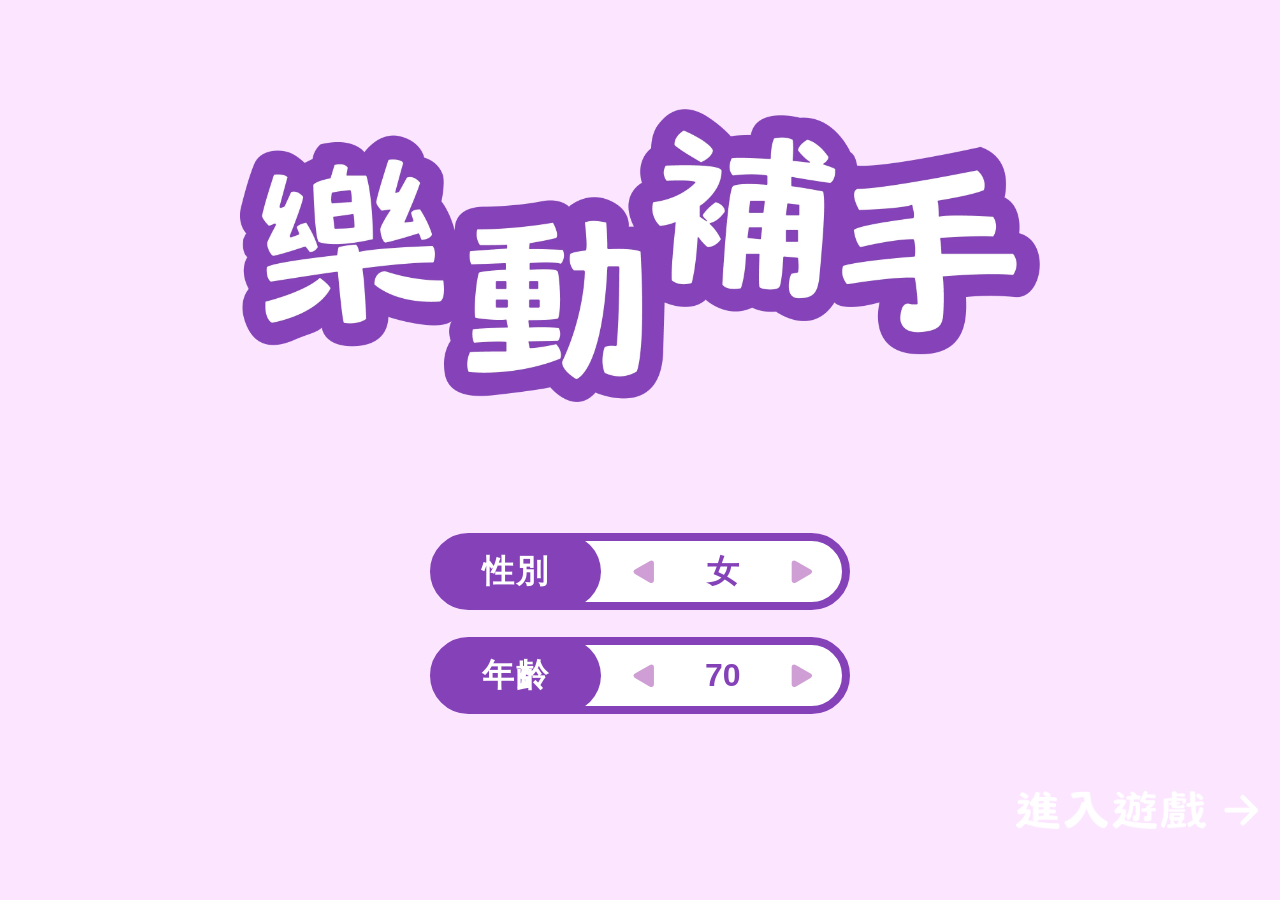
<file: index.html>
<!DOCTYPE html>
<html lang="zh-Hant">

<head>
  <meta charset="utf-8">
  <meta name="viewport" content="width=device-width, initial-scale=1, shrink-to-fit=no">
  <title>樂動捕手_首頁</title>
  <link href="css/styles.css" rel="stylesheet">
</head>

<body>
  <div class="screen">

    <!-- 上：Title 區塊 -->
    <section class="zone zone-title">
      <img class="title-image" src="assets/webp/title.webp" alt="樂動捕手" width="2510" height="920">
    </section>

    <!-- 中：性別/年齡選擇器 -->
    <section class="zone zone-selectors">
      <div class="selector-stack">

        <!-- 性別選擇器 -->
        <div class="selector-card" data-selector="gender">
          <div class="selector-label">性別</div>
          <div class="selector-control">
            <button type="button" class="tri-btn tri-btn--left" aria-label="上一個性別選項" data-action="prev">
              <svg class="tri-icon" viewBox="0 0 24 24" aria-hidden="true">
                <polygon points="19,4 5,12 19,20" fill="var(--btn-tri)" stroke="var(--btn-tri)" stroke-width="5"
                  stroke-linejoin="round" />
              </svg>
            </button>
            <span class="selector-value" data-value>女</span>
            <button type="button" class="tri-btn tri-btn--right" aria-label="下一個性別選項" data-action="next">
              <svg class="tri-icon" viewBox="0 0 24 24" aria-hidden="true">
                <polygon points="5,4 19,12 5,20" fill="var(--btn-tri)" stroke="var(--btn-tri)" stroke-width="5"
                  stroke-linejoin="round" />
              </svg>
            </button>
          </div>
        </div>

        <!-- 年齡選擇器 -->
        <div class="selector-card" data-selector="age" data-min="1" data-max="120" data-default="70">
          <div class="selector-label">年齡</div>
          <div class="selector-control">
            <button type="button" class="tri-btn tri-btn--left" aria-label="年齡減一" data-action="prev">
              <svg class="tri-icon" viewBox="0 0 24 24" aria-hidden="true">
                <polygon points="19,4 5,12 19,20" fill="var(--btn-tri)" stroke="var(--btn-tri)" stroke-width="5"
                  stroke-linejoin="round" />
              </svg>
            </button>
            <span class="selector-value" data-value>70</span>
            <button type="button" class="tri-btn tri-btn--right" aria-label="年齡加一" data-action="next">
              <svg class="tri-icon" viewBox="0 0 24 24" aria-hidden="true">
                <polygon points="5,4 19,12 5,20" fill="var(--btn-tri)" stroke="var(--btn-tri)" stroke-width="5"
                  stroke-linejoin="round" />
              </svg>
            </button>
          </div>
        </div>

      </div>
    </section>

    <!-- 下：進入遊戲按鈕 -->
    <section class="zone zone-cta">
      <button type="button" class="enter-btn" id="enterGameBtn">
        <img class="enter-btn__image" src="assets/webp/entergame_white.webp" alt="進入遊戲" width="1746" height="353">
        <svg class="enter-btn__arrow" viewBox="0 0 24 24" aria-hidden="true" focusable="false">
          <path d="M3 12h16M13 4l8 8-8 8" fill="none" stroke="currentColor" stroke-width="3" stroke-linecap="round"
            stroke-linejoin="round" />
        </svg>
      </button>
    </section>

  </div>

  <script src="js/scripts.js"></script>
</body>

</html>
</file>
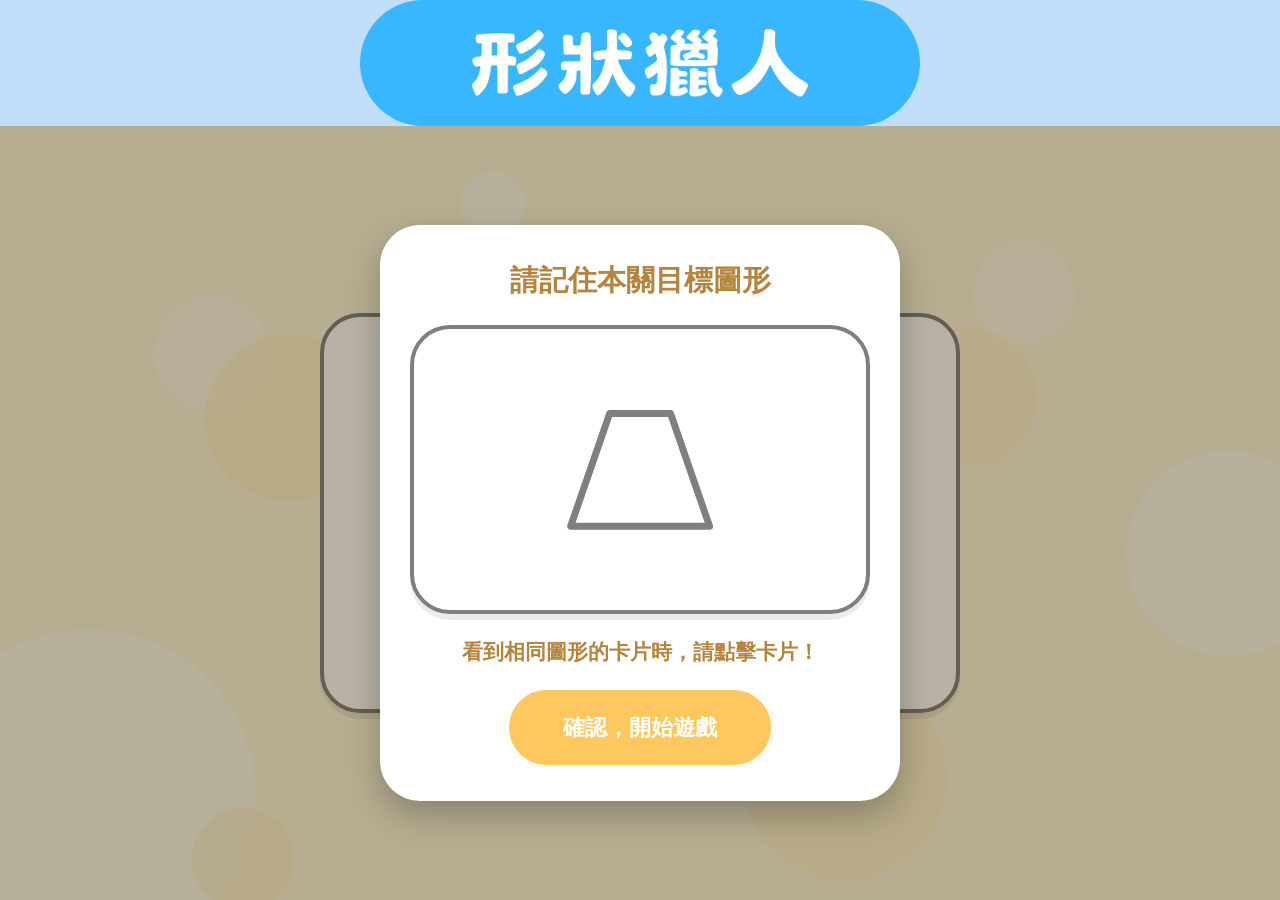
<file: level1_game.html>
<!DOCTYPE html>
<html lang="zh-Hant">

<head>
    <meta charset="utf-8">
    <meta name="viewport" content="width=device-width, initial-scale=1, shrink-to-fit=no">
    <title>形狀獵人</title>
    <link href="css/styles.css" rel="stylesheet">
    <link href="css/level1_game.css" rel="stylesheet">
</head>

<body>
    <div class="screen screen-game">

        <!-- 標題區 -->
        <div class="game-header game-header--level1">
            <div class="game-header__pill game-header__pill--level1">
                <img class="game-header__title-img" src="assets/webp/level1_title_white.webp" alt="形狀獵人">
            </div>
        </div>

        <!-- 遊戲主體區 -->
        <div class="game-body game-body--level1">
            <div class="game-body__bubbles" aria-hidden="true">
                <span class="bubble bubble--1"></span>
                <span class="bubble bubble--2"></span>
                <span class="bubble bubble--3"></span>
                <span class="bubble bubble--4"></span>
                <span class="bubble bubble--5"></span>
                <span class="bubble bubble--6"></span>
                <span class="bubble bubble--7"></span>
                <span class="bubble bubble--8"></span>
                <span class="bubble bubble--9"></span>
                <span class="bubble bubble--10"></span>
            </div>

            <div class="game-body__content">

                <!-- 遊戲卡片畫面（倒數結束後才會顯示卡片內容並開始計時），放大並置中 -->
                <section id="game-screen" class="game-screen" hidden>
                    <div class="shape-card shape-card--large shape-card--clickable" id="trial-card">
                        <div class="shape-card__inner" id="trial-card-content"></div>
                    </div>
                </section>

            </div>

            <!-- 彈跳視窗：目標圖形（顯示於遊戲主體區正中央） -->
            <div class="modal-overlay" id="target-modal">
                <div class="modal-card">
                    <p class="target-screen__label">請記住本關目標圖形</p>
                    <div class="shape-card" id="target-card">
                        <div class="shape-card__inner" id="target-card-content"></div>
                    </div>
                    <p class="target-screen__hint">看到相同圖形的卡片時，請點擊卡片！</p>
                    <button id="confirm-btn" class="shape-confirm-btn" type="button">確認，開始遊戲</button>
                </div>
            </div>

            <!-- 彈跳視窗：倒數（顯示於遊戲主體區正中央） -->
            <div class="modal-overlay modal-overlay--plain" id="countdown-modal" hidden>
                <div class="countdown-number" id="countdown-number">3</div>
            </div>

            <!-- 彈跳視窗：結束畫面（30 張卡片跑完後才顯示於遊戲主體區正中央） -->
            <div class="modal-overlay" id="end-modal" hidden>
                <div class="modal-card">
                    <p class="end-screen__title">本關結束！</p>
                    <p class="end-screen__summary" id="end-summary"></p>
                    <button id="back-btn" class="shape-confirm-btn" type="button">返回關卡選擇</button>
                </div>
            </div>

        </div>
    </div>

    <script src="js/scripts.js"></script>
    <script src="js/level1_game.js"></script>
</body>

</html>
</file>
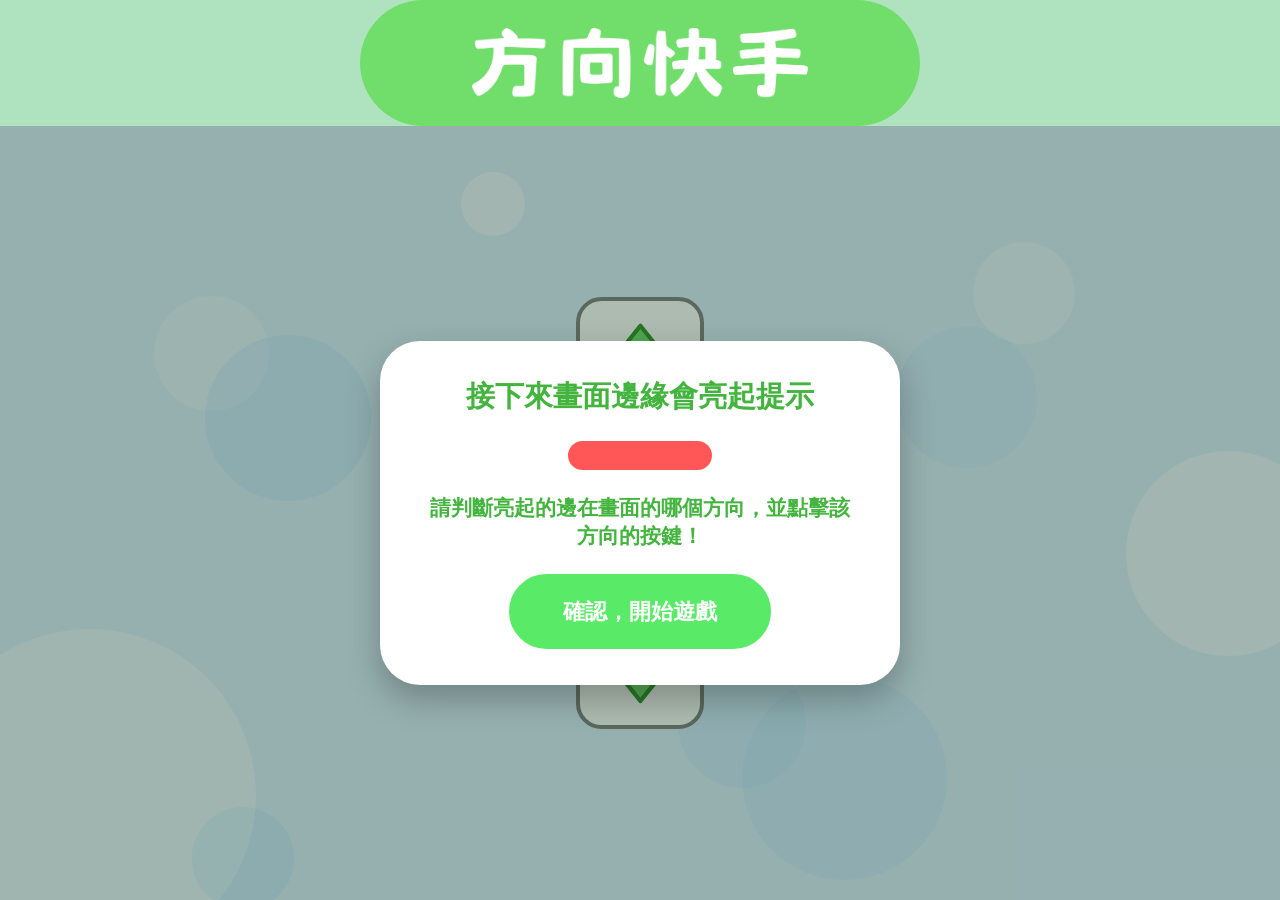
<file: level2_game.html>
<!DOCTYPE html>
<html lang="zh-Hant">

<head>
    <meta charset="utf-8">
    <meta name="viewport" content="width=device-width, initial-scale=1, shrink-to-fit=no">
    <title>方向快手</title>
    <link href="css/styles.css" rel="stylesheet">
    <link href="css/level2_game.css" rel="stylesheet">
</head>

<body>
    <div class="screen screen-game">

        <!-- 標題區 -->
        <div class="game-header game-header--level2">
            <div class="game-header__pill game-header__pill--level2">
                <img class="game-header__title-img" src="assets/webp/level2_title_white.webp" alt="方向快手">
            </div>
        </div>

        <!-- 遊戲主體區 -->
        <div class="game-body game-body--level2">
            <div class="game-body__bubbles" aria-hidden="true">
                <span class="bubble bubble--1"></span>
                <span class="bubble bubble--2"></span>
                <span class="bubble bubble--3"></span>
                <span class="bubble bubble--4"></span>
                <span class="bubble bubble--5"></span>
                <span class="bubble bubble--6"></span>
                <span class="bubble bubble--7"></span>
                <span class="bubble bubble--8"></span>
                <span class="bubble bubble--9"></span>
                <span class="bubble bubble--10"></span>
            </div>

            <div class="game-body__content">

                <!-- 遊戲進行畫面：提示以主體上下左右「邊線亮條」顯示，方向按鍵則以十字型排列置於主體正中央 -->
                <section id="game-screen" class="game-screen" hidden>
                    <div class="direction-stage">

                        <!-- 提示亮條：依提示方向亮起對應的邊 -->
                        <div class="edge-cue edge-cue--up" id="edge-cue-up" aria-hidden="true"></div>
                        <div class="edge-cue edge-cue--down" id="edge-cue-down" aria-hidden="true"></div>
                        <div class="edge-cue edge-cue--left" id="edge-cue-left" aria-hidden="true"></div>
                        <div class="edge-cue edge-cue--right" id="edge-cue-right" aria-hidden="true"></div>

                        <!-- 方向按鍵：以十字型排列，置於遊戲主體正中央 -->
                        <div class="direction-pad">
                            <button class="direction-btn direction-btn--up" type="button" data-direction="up"
                                aria-label="上">
                                <svg class="direction-btn__arrow direction-btn__arrow--up" viewBox="0 0 100 100"
                                    xmlns="http://www.w3.org/2000/svg">
                                    <polygon points="50,8 18,48 38,48 38,90 62,90 62,48 82,48" />
                                </svg>
                            </button>
                            <button class="direction-btn direction-btn--down" type="button" data-direction="down"
                                aria-label="下">
                                <svg class="direction-btn__arrow direction-btn__arrow--down" viewBox="0 0 100 100"
                                    xmlns="http://www.w3.org/2000/svg">
                                    <polygon points="50,8 18,48 38,48 38,90 62,90 62,48 82,48" />
                                </svg>
                            </button>
                            <button class="direction-btn direction-btn--left" type="button" data-direction="left"
                                aria-label="左">
                                <svg class="direction-btn__arrow direction-btn__arrow--left" viewBox="0 0 100 100"
                                    xmlns="http://www.w3.org/2000/svg">
                                    <polygon points="50,8 18,48 38,48 38,90 62,90 62,48 82,48" />
                                </svg>
                            </button>
                            <button class="direction-btn direction-btn--right" type="button" data-direction="right"
                                aria-label="右">
                                <svg class="direction-btn__arrow direction-btn__arrow--right" viewBox="0 0 100 100"
                                    xmlns="http://www.w3.org/2000/svg">
                                    <polygon points="50,8 18,48 38,48 38,90 62,90 62,48 82,48" />
                                </svg>
                            </button>
                        </div>

                    </div>
                </section>

            </div>

            <!-- 彈跳視窗：遊戲說明（顯示於遊戲主體區正中央） -->
            <div class="modal-overlay" id="intro-modal">
                <div class="modal-card">
                    <p class="l2-modal__label">接下來畫面邊緣會亮起提示</p>
                    <div class="l2-sample-cue" aria-hidden="true">
                        <div class="l2-sample-cue__bar"></div>
                    </div>
                    <p class="l2-modal__hint">請判斷亮起的邊在畫面的哪個方向，並點擊該方向的按鍵！</p>
                    <button id="confirm-btn" class="l2-confirm-btn" type="button">確認，開始遊戲</button>
                </div>
            </div>

            <!-- 彈跳視窗：倒數（顯示於遊戲主體區正中央） -->
            <div class="modal-overlay modal-overlay--plain" id="countdown-modal" hidden>
                <div class="countdown-number" id="countdown-number">3</div>
            </div>

            <!-- 彈跳視窗：結束畫面（30 次跑完後才顯示於遊戲主體區正中央） -->
            <div class="modal-overlay" id="end-modal" hidden>
                <div class="modal-card">
                    <p class="l2-modal__title">本關結束！</p>
                    <p class="l2-modal__summary" id="end-summary"></p>
                    <button id="back-btn" class="l2-confirm-btn" type="button">返回關卡選擇</button>
                </div>
            </div>

        </div>
    </div>

    <script src="js/scripts.js"></script>
    <script src="js/level2_game.js"></script>
</body>

</html>
</file>
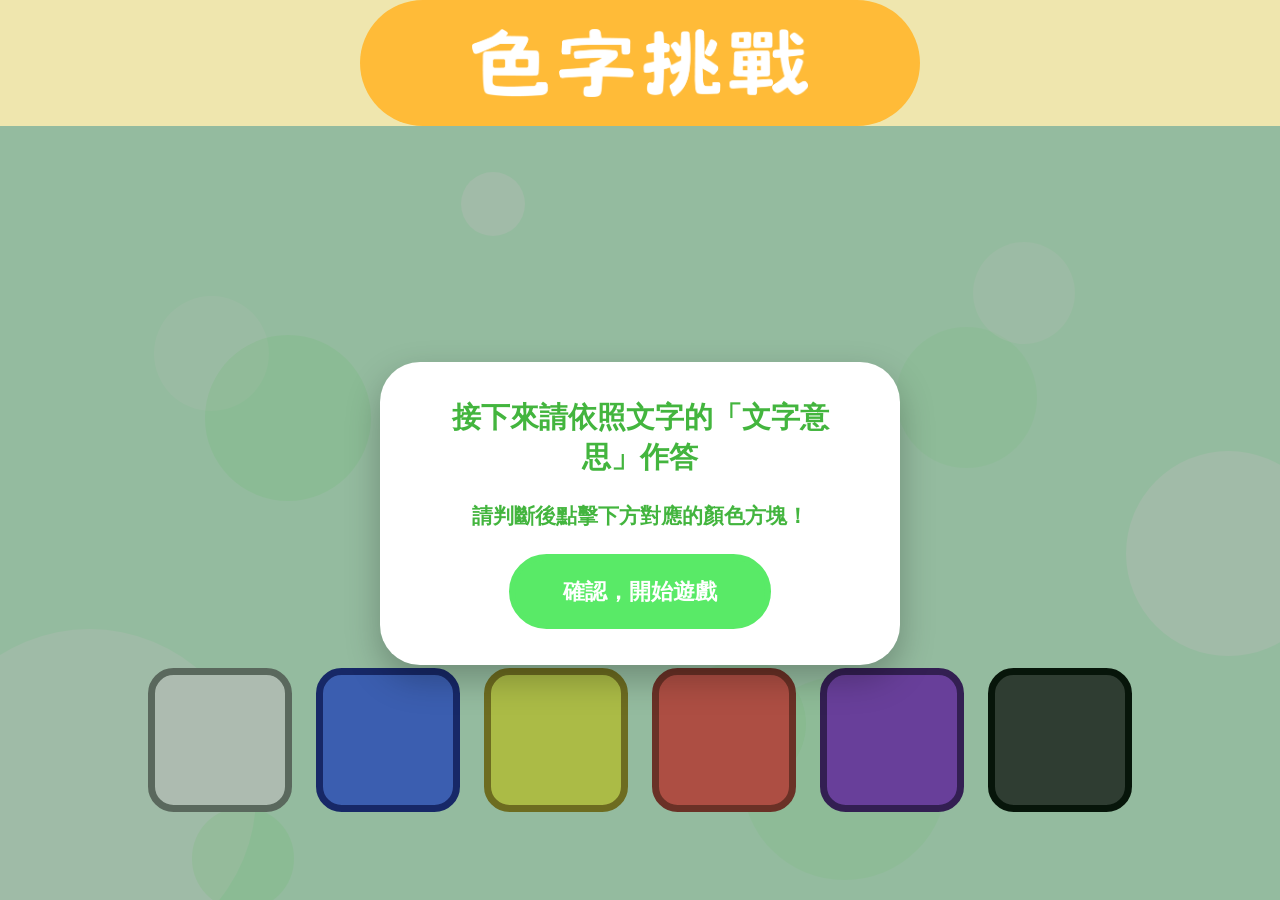
<file: level3_game.html>
<!DOCTYPE html>
<html lang="zh-Hant">

<head>
    <meta charset="utf-8">
    <meta name="viewport" content="width=device-width, initial-scale=1, shrink-to-fit=no">
    <title>色字挑戰</title>
    <link href="css/styles.css" rel="stylesheet">
    <link href="css/level3_game.css" rel="stylesheet">
</head>

<body>
    <div class="screen screen-game">

        <!-- 標題區 -->
        <div class="game-header game-header--level3">
            <div class="game-header__pill game-header__pill--level3">
                <img class="game-header__title-img" src="assets/webp/level3_title_white.webp" alt="色字挑戰">
            </div>
        </div>

        <!-- 遊戲主體區 -->
        <div class="game-body game-body--level3">
            <div class="game-body__bubbles" aria-hidden="true">
                <span class="bubble bubble--1"></span>
                <span class="bubble bubble--2"></span>
                <span class="bubble bubble--3"></span>
                <span class="bubble bubble--4"></span>
                <span class="bubble bubble--5"></span>
                <span class="bubble bubble--6"></span>
                <span class="bubble bubble--7"></span>
                <span class="bubble bubble--8"></span>
                <span class="bubble bubble--9"></span>
                <span class="bubble bubble--10"></span>
            </div>

            <div class="game-body__content">

                <!-- 遊戲進行畫面：上半部顯示題目文字，下半部為 6 個顏色方塊選項 -->
                <section id="game-screen" class="game-screen" hidden>
                    <div class="stroop-stage">

                        <div class="stroop-question-area">
                            <div class="stroop-question" id="stroop-question" aria-live="polite"></div>
                        </div>

                        <div class="stroop-options-area">
                            <button class="color-btn color-btn--white" type="button" data-color="white"
                                aria-label="白"></button>
                            <button class="color-btn color-btn--blue" type="button" data-color="blue"
                                aria-label="藍"></button>
                            <button class="color-btn color-btn--yellow" type="button" data-color="yellow"
                                aria-label="黃"></button>
                            <button class="color-btn color-btn--red" type="button" data-color="red"
                                aria-label="紅"></button>
                            <button class="color-btn color-btn--purple" type="button" data-color="purple"
                                aria-label="紫"></button>
                            <button class="color-btn color-btn--black" type="button" data-color="black"
                                aria-label="黑"></button>
                        </div>

                    </div>
                </section>

            </div>

            <!-- 彈跳視窗：遊戲說明（依這次隨機決定的作答依據顯示對應文字） -->
            <div class="modal-overlay" id="intro-modal">
                <div class="modal-card">
                    <p class="l3-modal__label" id="intro-instruction">接下來請依照文字的顏色作答</p>
                    <p class="l3-modal__hint">請判斷後點擊下方對應的顏色方塊！</p>
                    <button id="confirm-btn" class="l3-confirm-btn" type="button">確認，開始遊戲</button>
                </div>
            </div>

            <!-- 彈跳視窗：倒數（顯示於遊戲主體區正中央） -->
            <div class="modal-overlay modal-overlay--plain" id="countdown-modal" hidden>
                <div class="countdown-number" id="countdown-number">3</div>
            </div>

            <!-- 彈跳視窗：結束畫面（30 題跑完後才顯示於遊戲主體區正中央） -->
            <div class="modal-overlay" id="end-modal" hidden>
                <div class="modal-card">
                    <p class="l3-modal__title">本關結束！</p>
                    <p class="l3-modal__summary" id="end-summary"></p>
                    <button id="back-btn" class="l3-confirm-btn" type="button">返回關卡選擇</button>
                </div>
            </div>

        </div>
    </div>

    <script src="js/scripts.js"></script>
    <script src="js/level3_game.js"></script>
</body>

</html>
</file>
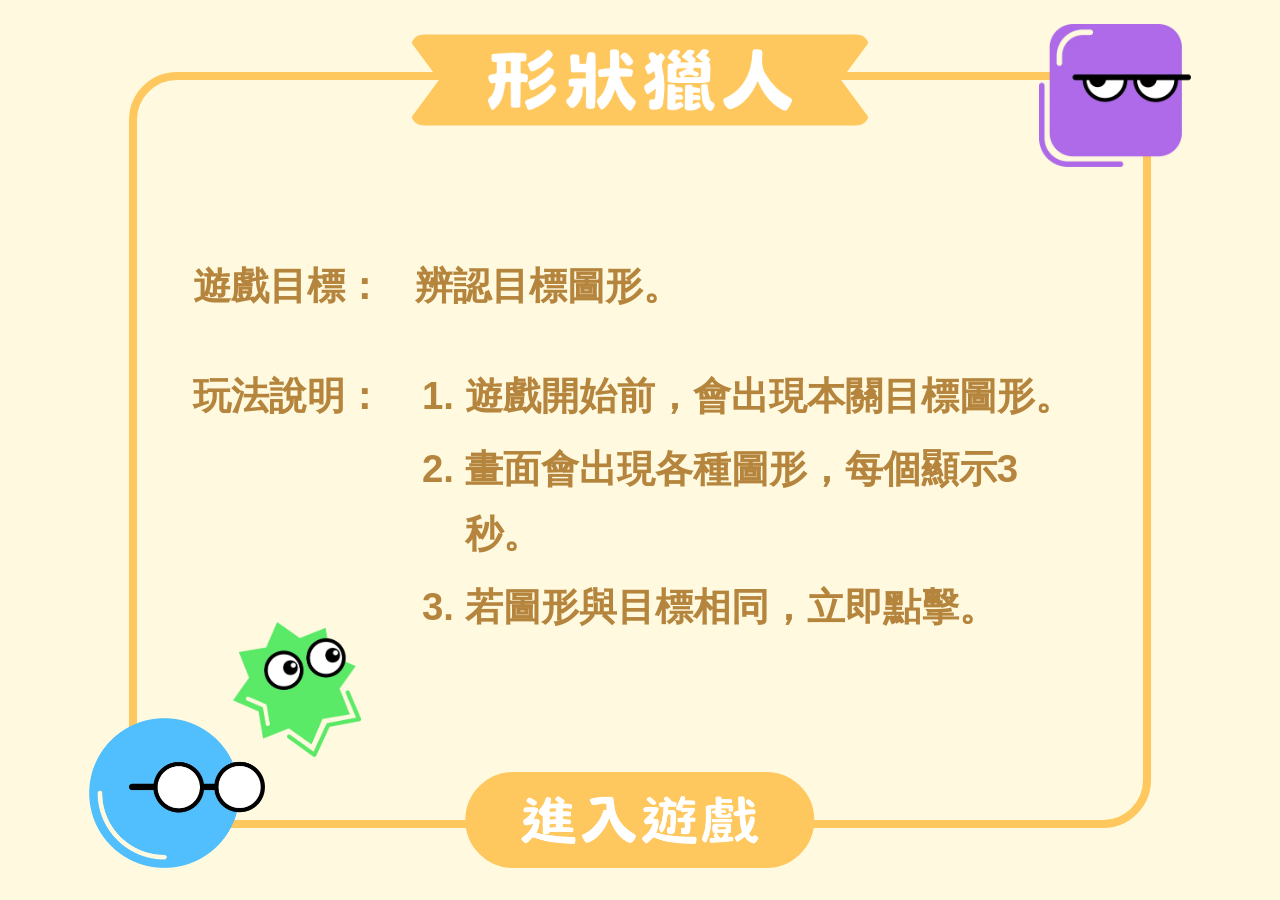
<file: level_intro.html>
<!DOCTYPE html>
<html lang="zh-Hant">

<head>
    <meta charset="utf-8">
    <meta name="viewport" content="width=device-width, initial-scale=1, shrink-to-fit=no">
    <title>關卡說明</title>
    <link href="css/styles.css" rel="stylesheet">
</head>

<body>
    <!-- 預設結構，顏色與背景會由 JS 動態切換 -->
    <div id="intro-screen" class="screen screen-level-intro">
        <div id="intro-card" class="intro-card">

            <!-- 標題底框 -->
            <div class="intro-card__title-banner">
                <svg class="ribbon-btn__shape" viewBox="0 0 500 100" preserveAspectRatio="none" aria-hidden="true">
                    <path class="ribbon-path-bg ribbon-path-stroke"
                        d="M 25 6 L 475 6 A 10 10 0 0 1 484 11 L 455 50 L 484 89 A 10 10 0 0 1 475 94 L 25 94 A 10 10 0 0 1 16 89 L 45 50 L 16 11 A 10 10 0 0 1 25 6 Z"
                        stroke-width="7" stroke-linejoin="round" stroke-linecap="round" />
                </svg>
                <img id="intro-title-img" class="intro-card__title-img"
                    src="[data-uri]" alt="關卡標題">
            </div>

            <!-- 說明內容 -->
            <div class="intro-card__content">
                <div class="intro-card__rows">
                    <span class="intro-card__label">遊戲目標：</span>
                    <p id="intro-target" class="intro-card__text"></p>

                    <span class="intro-card__label">玩法說明：</span>
                    <div class="intro-card__text">
                        <ol id="intro-rules">
                            <!-- 規則由 JS 動態生成 -->
                        </ol>
                    </div>
                </div>
            </div>

            <!-- 進入關卡按鈕 -->
            <button id="intro-enter-btn" type="button" class="intro-card__enter-btn" data-href="">
                <img src="assets/webp/entergame_white.webp" alt="進入遊戲">
            </button>

            <!-- 動態裝飾圖容器 -->
            <div id="intro-dec-container"></div>
        </div>
    </div>

    <script src="js/scripts.js"></script>
    <script>
        // 1. 各關卡的設定資料
        const levelData = {
            1: {
                title: '形狀獵人_關卡說明',
                screenClass: '', // 第一關預設黃色，不需額外 class
                cardClass: '',
                titleImg: 'assets/webp/level1_title_white.webp',
                titleAlt: '第一關 形狀獵人',
                target: '辨認目標圖形。',
                rules: [
                    '遊戲開始前，會出現本關目標圖形。',
                    '畫面會出現各種圖形，每個顯示3秒。',
                    '若圖形與目標相同，立即點擊。'
                ],
                gameHref: 'level1_game.html',
                decorations: [
                    { class: 'intro-dec intro-dec--blue', src: 'assets/webp/level1_dec_blue.webp' },
                    { class: 'intro-dec intro-dec--green', src: 'assets/webp/level1_dec_green.webp' },
                    { class: 'intro-dec intro-dec--purple', src: 'assets/webp/level1_dec_purple.webp' }
                ]
            },
            2: {
                title: '方向快手_關卡說明',
                screenClass: 'screen-level-intro--blue',
                cardClass: 'intro-card--blue',
                titleImg: 'assets/webp/level2_title_white.webp',
                titleAlt: '第二關 方向快手',
                target: '依提示選擇正確方向。',
                rules: [
                    '畫面上有四個方向的按鈕。',
                    '畫面四個區塊會隨機閃爍提示位置。',
                    '根據閃爍位置，點選對應方向按鈕。'
                ],
                gameHref: 'level2_game.html',
                decorations: [
                    { class: 'intro-dec intro-dec--l2-red', src: 'assets/webp/level2_dec_red.webp' },
                    { class: 'intro-dec intro-dec--l2-yellow', src: 'assets/webp/level2_dec_yellow.webp' }
                ]
            },
            3: {
                title: '色字挑戰_關卡說明',
                screenClass: 'screen-level-intro--green',
                cardClass: 'intro-card--green',
                titleImg: 'assets/webp/level3_title_white.webp',
                titleAlt: '第三關 色字挑戰',
                target: '依規則判斷文字內容或顏色。',
                rules: [
                    '遊戲開始前，會顯示本關作答規則。',
                    '畫面會出現彩色文字，每個顯示3秒。',
                    '請依規則點擊正確選項。'
                ],
                gameHref: 'level3_game.html',
                decorations: [
                    { class: 'intro-dec intro-dec--l3-purple', src: 'assets/webp/level3_dec_purple.webp' },
                    { class: 'intro-dec intro-dec--l3-red', src: 'assets/webp/level3_dec_red.webp' },
                    { class: 'intro-dec intro-dec--l3-white', src: 'assets/webp/level3_dec_white.webp' }
                ]
            }
        };

        // 2. 取得網址列中的 level 參數 (例如 level_intro.html?level=2)
        const urlParams = new URLSearchParams(window.location.search);
        const currentLevel = urlParams.get('level') || '1'; // 若未帶參數預設為第 1 關
        const data = levelData[currentLevel] || levelData[1];

        // 3. 渲染頁面內容
        document.title = data.title;

        // 設定 Screen 與 Card 的顏色主題 Class
        const screenEl = document.getElementById('intro-screen');
        const cardEl = document.getElementById('intro-card');
        if (data.screenClass) screenEl.classList.add(data.screenClass);
        if (data.cardClass) cardEl.classList.add(data.cardClass);

        // 設定標題圖片與目標
        const titleImgEl = document.getElementById('intro-title-img');
        titleImgEl.src = data.titleImg;
        titleImgEl.alt = data.titleAlt;
        document.getElementById('intro-target').textContent = data.target;

        // 動態生成玩法說明步驟
        const rulesOl = document.getElementById('intro-rules');
        rulesOl.innerHTML = data.rules.map(rule => `<li>${rule}</li>`).join('');

        // 設定進入遊戲按鈕連結
        const enterBtn = document.getElementById('intro-enter-btn');
        enterBtn.setAttribute('data-href', data.gameHref);

        // 動態注入裝飾圖案
        const decContainer = document.getElementById('intro-dec-container');
        data.decorations.forEach(dec => {
            const img = document.createElement('img');
            img.className = dec.class;
            img.src = dec.src;
            img.alt = '';
            img.setAttribute('aria-hidden', 'true');
            decContainer.appendChild(img);
        });
    </script>
</body>

</html>
</file>
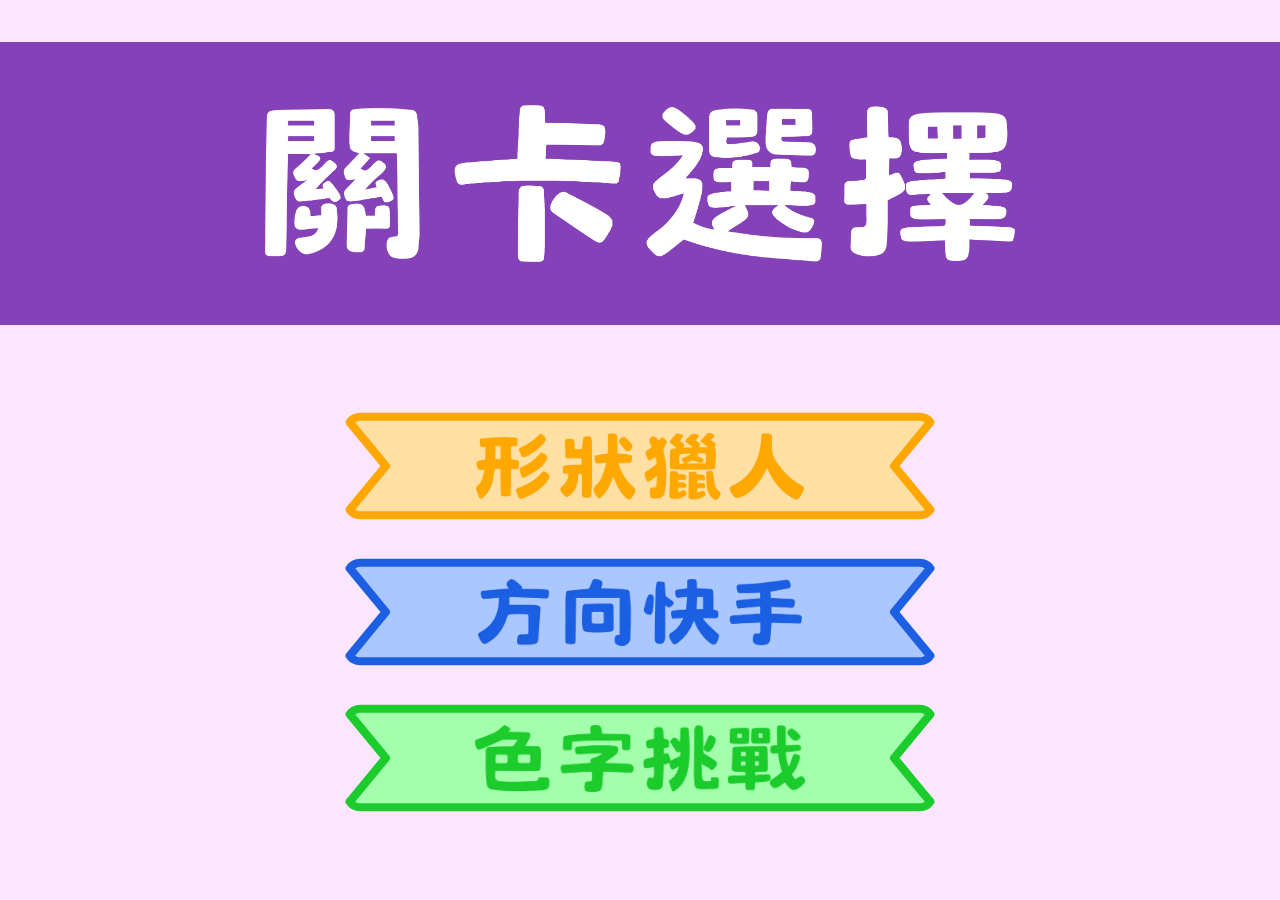
<file: level_select.html>
<!DOCTYPE html>
<html lang="zh-Hant">

<head>
    <meta charset="utf-8">
    <meta name="viewport" content="width=device-width, initial-scale=1, shrink-to-fit=no">
    <title>樂動捕手_關卡選擇</title>
    <link href="css/styles.css" rel="stylesheet">
</head>

<body>
    <div class="screen screen-level-select">

        <!-- 上：比例 0.5 -->
        <section class="level-zone zone-top"></section>

        <!-- 中：比例 3 -->
        <section class="level-zone zone-header">
            <img class="header-image" src="assets/webp/levelselection.webp" alt="關卡選擇" width="2637" height="551">
        </section>

        <!-- 下：比例 6.5 -->
        <section class="level-zone zone-levels">
            <div class="level-btn-group">

                <!-- 關卡 1：形狀獵人 -->
                <button type="button" class="ribbon-btn ribbon-btn--yellow" data-href="level_intro.html?level=1">
                    <svg class="ribbon-btn__shape" viewBox="0 0 500 100" preserveAspectRatio="none" aria-hidden="true">
                        <path class="ribbon-path-bg ribbon-path-stroke"
                            d="M 25 6 L 475 6 A 10 10 0 0 1 484 11 L 455 50 L 484 89 A 10 10 0 0 1 475 94 L 25 94 A 10 10 0 0 1 16 89 L 45 50 L 16 11 A 10 10 0 0 1 25 6 Z"
                            stroke-width="7" stroke-linejoin="round" stroke-linecap="round" />
                    </svg>
                    <img class="ribbon-btn__img" src="assets/webp/level1_title_orange.webp" alt="第一關 形狀獵人" width="1671"
                        height="343">
                </button>

                <!-- 關卡 2：方向快手 -->
                <button type="button" class="ribbon-btn ribbon-btn--blue" data-href="level_intro.html?level=2">
                    <svg class="ribbon-btn__shape" viewBox="0 0 500 100" preserveAspectRatio="none" aria-hidden="true">
                        <path class="ribbon-path-bg ribbon-path-stroke"
                            d="M 25 6 L 475 6 A 10 10 0 0 1 484 11 L 455 50 L 484 89 A 10 10 0 0 1 475 94 L 25 94 A 10 10 0 0 1 16 89 L 45 50 L 16 11 A 10 10 0 0 1 25 6 Z"
                            stroke-width="7" stroke-linejoin="round" stroke-linecap="round" />
                    </svg>
                    <img class="ribbon-btn__img" src="assets/webp/level2_title_blue.webp" alt="第二關 方向快手" width="1632"
                        height="339">
                </button>

                <!-- 關卡 3：色字挑戰 -->
                <button type="button" class="ribbon-btn ribbon-btn--green" data-href="level_intro.html?level=3">
                    <svg class="ribbon-btn__shape" viewBox="0 0 500 100" preserveAspectRatio="none" aria-hidden="true">
                        <path class="ribbon-path-bg ribbon-path-stroke"
                            d="M 25 6 L 475 6 A 10 10 0 0 1 484 11 L 455 50 L 484 89 A 10 10 0 0 1 475 94 L 25 94 A 10 10 0 0 1 16 89 L 45 50 L 16 11 A 10 10 0 0 1 25 6 Z"
                            stroke-width="7" stroke-linejoin="round" stroke-linecap="round" />
                    </svg>
                    <img class="ribbon-btn__img" src="assets/webp/level3_title_green.webp" alt="第三關 色字挑戰" width="1417"
                        height="289">
                </button>

            </div>
        </section>

    </div>
    <script src="js/scripts.js"></script>
</body>

</html>
</file>
<file: css/styles.css>
@charset "UTF-8";

/* ==========================================
   全域變數與重置 (Variables & Reset)
   ========================================== */
:root {
  /* background */
  --bg-white: #ffffff;
  --bg-lightpurple: #fce6ff;
  --bg-darkpurple: #8542b8;
  --bg-yellow: #fffadf;
  --bg-blue: #dbedff;
  --bg-green: #d8ffe4;

  /* word */
  --word-default: #333333;
  --word-white: #ffffff;
  --word-purple: #8542b8;
  --word-yellow: #b5853e;
  --word-blue: #4f3eb5;
  --word-green: #43b53e;

  /* button */
  --btn-tri: #ce9ed5;
  --btn-tri-shadow: #efe0f0;
  --btn-purple: #8542b8;

  --btn-level-yellow: #ffe0a4;
  --btn-level-blue: #aac7ff;
  --btn-level-green: #a4ffac;

  --btn-yellow: #ffc85e;
  --btn-blue: #6d9eff;
  --btn-green: #59ea67;

  /* border */
  --border-purple: #8542b8;

  --border-level-yellow: #fea700;
  --border-level-blue: #1c5fe2;
  --border-level-green: #1bcc2c;

  --border-yellow: #ffc85e;
  --border-blue: #6d9eff;
  --border-green: #59ea67;

  /* game title */
  --gametitle-bg-yellow: #efe6ae;
  --gametitle-bg-blue: #c0defa;
  --gametitle-bg-green: #afe3bf;
  --gametitle-yellow: #ffbb38;
  --gametitle-blue: #38b6ff;
  --gametitle-green: #71dd6b;
}

*,
*::before,
*::after {
  box-sizing: border-box;
}

html,
body {
  height: 100%;
}

body {
  margin: 0;
  min-height: 100dvh;
  background-color: var(--bg-lightpurple);
  color: var(--word-default);
  font-family:
    "Noto Sans TC",
    "PingFang TC",
    "Microsoft JhengHei",
    -apple-system,
    BlinkMacSystemFont,
    "Segoe UI",
    Roboto,
    sans-serif;
  overflow: hidden;
}

/* ==========================================
   版面區塊結構 (Layout & Zones)
   ========================================== */
.screen {
  display: flex;
  flex-direction: column;
  height: 100dvh;
  width: 100%;
}

.zone {
  display: flex;
  align-items: center;
  justify-content: center;
  width: 100%;
  min-height: 0;
}

.zone-title {
  flex: 6 1 0;
  padding: 1.5rem clamp(1rem, 6vw, 3rem);
}

.zone-selectors {
  flex: 2.5 1 0;
  padding: 1rem clamp(1rem, 6vw, 3rem);
}

.zone-cta {
  flex: 1.5 1 0;
  padding: 1rem 0rem clamp(1rem, 4vh, 2rem);
  justify-content: flex-end;
}

/* ==========================================
   首頁元件 (Index Components)
   ========================================== */
.title-image {
  max-width: min(90%, 800px);
  max-height: 100%;
  width: auto;
  height: auto;
  object-fit: contain;
}

.selector-stack {
  display: flex;
  flex-direction: column;
  align-items: center;
  justify-content: center;
  gap: clamp(1rem, 3vh, 1.75rem);
  width: 100%;
}

.selector-card {
  position: relative;
  display: flex;
  align-items: stretch;
  width: min(90%, 420px);
  background: var(--bg-white);
  border: 8px solid var(--border-purple);
  border-radius: 999px;
  overflow: visible;
}

.selector-label {
  position: absolute;
  left: -7px;
  top: -7px;
  bottom: -7px;
  width: 42%;
  display: flex;
  align-items: center;
  justify-content: center;
  background: var(--bg-darkpurple);
  color: var(--word-white);
  font-weight: 700;
  font-size: clamp(1.5rem, 4vw, 2rem);
  letter-spacing: 0.05em;
  padding: 0.8rem 0.5rem;
  border-radius: 999px;
  z-index: 2;
}

.selector-control {
  flex: 1 1 auto;
  width: 100%;
  display: flex;
  align-items: center;
  justify-content: space-between;
  padding: 0.4rem clamp(0.5rem, 3vw, 1rem);
  padding-left: calc(42% + 0.75rem);
  gap: 0.5rem;
}

.selector-value {
  flex: 1 1 auto;
  text-align: center;
  font-size: clamp(1.5rem, 5vw, 2rem);
  font-weight: 700;
  color: var(--word-purple);
  min-width: 2ch;
  padding: 0 0.4rem;
  user-select: none;
}

.tri-btn {
  appearance: none;
  border: none;
  background: transparent;
  width: 3rem;
  height: 3rem;
  flex: 0 0 auto;
  display: flex;
  align-items: center;
  justify-content: center;
  cursor: pointer;
  border-radius: 50%;
  transition:
    background-color 0.15s ease,
    transform 0.1s ease;
}

.tri-btn:hover {
  background-color: var(--btn-tri-shadow);
}

.tri-btn:active {
  transform: scale(0.9);
}

.tri-btn:focus-visible {
  outline: 2px solid var(--btn-tri);
  outline-offset: 2px;
}

.tri-icon {
  width: 1.6rem;
  height: 1.6rem;
  display: block;
}

.enter-btn {
  appearance: none;
  border: none;
  cursor: pointer;
  position: relative;
  display: inline-flex;
  align-items: center;
  justify-content: center;
  gap: clamp(0.5rem, 2vw, 1rem);
  padding: clamp(0.9rem, 3vh, 1.3rem) clamp(1rem, 4vw, 1.75rem)
    clamp(0.9rem, 3vh, 1.3rem) clamp(1.75rem, 6vw, 2.75rem);
  background: linear-gradient(var(--btn-purple));
  color: #fff;
  border-radius: 999px 0 0 999px;
  max-width: min(90%, 300px);
  width: 100%;
}

.enter-btn:hover {
  transform: translateY(-2px);
}

.enter-btn:active {
  transform: translateY(0);
}

.enter-btn:focus-visible {
  outline: 3px solid var(--bg-darkpurple);
  outline-offset: 3px;
}

.enter-btn__image {
  height: clamp(1.6rem, 6vh, 2.4rem);
  width: auto;
  max-width: 100%;
  object-fit: contain;
  display: block;
}

.enter-btn__arrow {
  height: clamp(1.6rem, 6vh, 2.4rem);
  width: clamp(1.6rem, 6vh, 2.4rem);
  color: #fff;
  flex: 0 0 auto;
}

/* ==========================================
   關卡選擇頁面 (Level Select Page)
   ========================================== */
.screen-level-select {
  background-color: var(--bg-lightpurple);
}

.level-zone {
  width: 100%;
  display: flex;
  align-items: center;
  justify-content: center;
  min-height: 0;
}

.zone-top {
  flex: 0.5 1 0;
}

.zone-header {
  flex: 3 1 0;
  background-color: var(--bg-darkpurple);
  padding: 1rem clamp(1rem, 4vw, 2.5rem);
}

.zone-levels {
  flex: 6.5 1 0;
  padding: 1rem clamp(1rem, 5vw, 3rem);
}

.header-image {
  max-width: min(90%, 750px);
  max-height: 80%;
  width: auto;
  height: auto;
  object-fit: contain;
}

.level-btn-group {
  display: flex;
  flex-direction: column;
  align-items: center;
  justify-content: center;
  gap: clamp(1.2rem, 3.8vh, 2.2rem);
  width: 100%;
  max-width: min(92%, 620px);
}

.ribbon-btn {
  appearance: none;
  position: relative;
  width: 100%;
  height: clamp(7rem, 12vh, 9rem);
  border: none;
  background: transparent;
  cursor: pointer;
  display: flex;
  align-items: center;
  justify-content: center;
  padding: 0;
  transition: transform 0.15s cubic-bezier(0.34, 1.56, 0.64, 1);
}

.ribbon-btn:hover {
  transform: scale(1.03);
}

.ribbon-btn:active {
  transform: scale(0.97);
}

.ribbon-btn:focus-visible {
  outline: 4px solid var(--bg-darkpurple);
  outline-offset: 4px;
  border-radius: 20px;
}

.ribbon-btn__shape {
  position: absolute;
  inset: 0;
  width: 100%;
  height: 100%;
  z-index: 1;
}

.ribbon-btn__img {
  max-width: 70%;
  max-height: 60%;
  width: auto;
  height: auto;
  object-fit: contain;
  position: relative;
  z-index: 2;
}

.ribbon-btn--yellow .ribbon-path-bg {
  fill: var(--btn-level-yellow);
}
.ribbon-btn--yellow .ribbon-path-stroke {
  stroke: var(--border-level-yellow);
}

.ribbon-btn--blue .ribbon-path-bg {
  fill: var(--btn-level-blue);
}
.ribbon-btn--blue .ribbon-path-stroke {
  stroke: var(--border-level-blue);
}

.ribbon-btn--green .ribbon-path-bg {
  fill: var(--btn-level-green);
}
.ribbon-btn--green .ribbon-path-stroke {
  stroke: var(--border-level-green);
}

/* ==========================================
   關卡說明頁面 (Level Intro Page 通用/Level 1 基礎)
   ========================================== */
.screen-level-intro {
  background-color: var(--bg-yellow); /* Level 1 預設黃色背景 */
  align-items: center;
  justify-content: center;
  padding: clamp(2.5rem, 8vh, 5rem) clamp(2rem, 8vw, 4.5rem);
}

/* ---------- 關卡說明頁：頁面背景色控制 (Level 2 & Level 3) ---------- */
/* Level 2 專用：全頁藍色背景 */
.screen-level-intro--blue {
  background-color: var(--bg-blue);
}

/* Level 3 專用：全頁綠色背景 */
.screen-level-intro--green {
  background-color: var(--bg-green);
}

/* 卡片外框 */
.intro-card {
  position: relative;
  display: flex;
  flex-direction: column;
  align-items: center;
  width: min(90%, 1150px);
  height: 100%;
  background: transparent;
  border: 8px solid var(--border-yellow);
  border-radius: clamp(2rem, 5vw, 3rem);
  padding: clamp(3rem, 7vh, 4.5rem) clamp(2rem, 6vw, 3.5rem)
    clamp(3rem, 7vh, 4.5rem);
  overflow: visible;
}

.intro-card__title-banner {
  position: absolute;
  top: 0;
  left: 50%;
  transform: translate(-50%, -50%);
  width: clamp(16rem, 42vw, 30rem);
  aspect-ratio: 5 / 1;
  display: flex;
  align-items: center;
  justify-content: center;
  z-index: 3;
}

.intro-card__title-banner .ribbon-btn__shape {
  position: absolute;
  inset: 0;
  width: 100%;
  height: 100%;
  z-index: 1;
}

.intro-card__title-banner .ribbon-path-bg {
  fill: var(--btn-yellow);
}

.intro-card__title-banner .ribbon-path-stroke {
  stroke: var(--border-yellow);
}

.intro-card__title-img {
  position: relative;
  z-index: 2;
  max-width: 70%;
  max-height: 65%;
  width: auto;
  height: auto;
  object-fit: contain;
}

.intro-card__content {
  flex: 1 1 auto;
  display: flex;
  align-items: center;
  width: 100%;
  max-width: 1000px;
}

.intro-card__rows {
  display: grid;
  grid-template-columns: auto 1fr;
  column-gap: clamp(1rem, 3vw, 2rem);
  row-gap: clamp(1.5rem, 5vh, 2.75rem);
  align-items: start;
  width: 100%;
}

.intro-card__label,
.intro-card__text {
  font-size: clamp(1.5rem, 3vw, 2.5rem);
  font-weight: 700;
  color: var(--word-yellow);
  line-height: 1.7;
  margin: 0;
}

.intro-card__label {
  white-space: nowrap;
}

.intro-card__text ol {
  margin: 0;
  padding-left: 1.3em;
}

.intro-card__text li {
  margin-bottom: 0.2em;
}

.intro-card__enter-btn {
  appearance: none;
  border: 8px solid var(--border-yellow);
  cursor: pointer;
  background: var(--btn-yellow);
  border-radius: 999px;
  display: inline-flex;
  align-items: center;
  justify-content: center;
  padding: clamp(0.5rem, 2vh, 1rem) clamp(2rem, 5vw, 3rem);
  position: absolute;
  bottom: 0;
  left: 50%;
  transform: translate(-50%, 50%);
  z-index: 3;
  transition: transform 0.15s ease;
}

.intro-card__enter-btn:hover {
  transform: translate(-50%, 50%) translateY(-2px) scale(1.03);
}

.intro-card__enter-btn:active {
  transform: translate(-50%, 50%) translateY(0) scale(0.97);
}

.intro-card__enter-btn:focus-visible {
  outline: 3px solid var(--border-level-yellow);
  outline-offset: 3px;
}

.intro-card__enter-btn img {
  height: clamp(2.1rem, 6.5vh, 3rem);
  width: auto;
  max-width: 100%;
  object-fit: contain;
  display: block;
}

/* ---------- 關卡說明頁：Level 2 藍色卡片主題 ---------- */
.intro-card--blue {
  border-color: var(--border-blue);
}
.intro-card--blue .intro-card__title-banner .ribbon-path-bg {
  fill: var(--btn-blue);
}
.intro-card--blue .intro-card__title-banner .ribbon-path-stroke {
  stroke: var(--border-blue);
}
.intro-card--blue .intro-card__label,
.intro-card--blue .intro-card__text {
  color: var(--word-blue);
}
.intro-card--blue .intro-card__enter-btn {
  border-color: var(--border-blue);
  background: var(--btn-blue);
}
.intro-card--blue .intro-card__enter-btn:focus-visible {
  outline-color: var(--border-level-blue);
}

/* ---------- 關卡說明頁：Level 3 綠色卡片主題 ---------- */
.intro-card--green {
  border-color: var(--border-green);
}
.intro-card--green .intro-card__title-banner .ribbon-path-bg {
  fill: var(--btn-green);
}
.intro-card--green .intro-card__title-banner .ribbon-path-stroke {
  stroke: var(--border-green);
}
.intro-card--green .intro-card__label,
.intro-card--green .intro-card__text {
  color: var(--word-green);
}
.intro-card--green .intro-card__enter-btn {
  border-color: var(--border-green);
  background: var(--btn-green);
}
.intro-card--green .intro-card__enter-btn:focus-visible {
  outline-color: var(--border-level-green);
}

/* ---------- 裝飾圖通用設定 ---------- */
.intro-dec {
  position: absolute;
  height: auto;
  object-fit: contain;
  pointer-events: none;
  z-index: 4;
}

/* ---------- Level 1 裝飾圖 ---------- */
.intro-dec--blue {
  left: clamp(-3rem, -8vw, -1.5rem);
  bottom: clamp(-3rem, -8vw, -1.5rem);
  width: clamp(7rem, 18vw, 11rem);
  z-index: 5;
}

.intro-dec--green {
  left: clamp(3rem, 9vw, 6rem);
  bottom: clamp(2rem, 7vh, 4rem);
  width: clamp(5rem, 14vw, 8rem);
}

.intro-dec--purple {
  right: clamp(-3rem, -8vw, -1.5rem);
  top: clamp(-3.5rem, -8.5vw, -2rem);
  width: clamp(5.5rem, 15vw, 9.5rem);
  z-index: 5;
}

/* ---------- Level 2 裝飾圖 ---------- */
.intro-dec--l2-red {
  left: clamp(1rem, 3.5vw, 2.25rem);
  bottom: clamp(1rem, 3.5vh, 2.25rem);
  width: clamp(5rem, 13vw, 7.5rem);
  z-index: 4;
}

.intro-dec--l2-yellow {
  right: clamp(1rem, 3.5vw, 2.25rem);
  top: clamp(1rem, 3.5vh, 2.25rem);
  width: clamp(5rem, 13vw, 7.5rem);
  z-index: 4;
}

/* ---------- Level 3 裝飾圖 ---------- */
.intro-dec--l3-purple {
  left: clamp(-3rem, -8vw, -1.5rem);
  bottom: clamp(-2.5rem, -7vw, -1.5rem);
  width: clamp(6rem, 16vw, 8.5rem);
  transform: rotate(-15deg);
  transform-origin: center;
  z-index: 5;
}

.intro-dec--l3-red {
  left: clamp(1.5rem, 6vw, 3rem);
  bottom: clamp(6rem, 12vh, 9rem);
  width: clamp(4.5rem, 11vw, 6.5rem);
  transform: rotate(10deg);
  transform-origin: center;
  z-index: 6;
}

.intro-dec--l3-white {
  right: clamp(2.5rem, 12vw, 6.5rem);
  bottom: clamp(-2.5rem, -4vw, -3.5rem);
  width: clamp(8rem, 15vw, 9rem);
  transform: rotate(15deg);
  transform-origin: center;
  z-index: 3;
}

/* ==========================================
   遊戲畫面 (Game Screens)
   ========================================== */
.screen-game {
  position: relative;
}

/* ---------- 頂部標題區 ---------- */
.game-header {
  flex: 0 0 auto;
  width: 100%;
  display: flex;
  align-items: center;
  justify-content: center;
  /* 移除內距 padding，讓 pill 可以貼滿 header 上下邊界 */
  padding: 0;
  /* 建議可設定 height，或依靠 pill 的內容撐開高度 */
  height: clamp(6rem, 14vh, 8rem);
}

.game-header__pill {
  display: inline-flex;
  align-items: center;
  justify-content: center;
  border-radius: 999px;
  /* 將 height 設為 100% 填滿父容器(header)， padding-top/bottom 歸零 */
  height: 100%;
  padding: 0 clamp(5rem, 12vw, 7rem);
  max-width: min(92%, 560px);
  /* 確保內部計算尺寸時包含 border/padding */
  box-sizing: border-box;
}

.game-header__title-img {
  /* 圖片高度填滿 pill (或留少許 margin%，若需微調可設 80%~90%) */
  height: 70%;
  width: auto;
  max-width: 100%;
  object-fit: contain;
  display: block;
}

/* ---------- 遊戲主體區 ---------- */
.game-body {
  flex: 1 1 auto;
  width: 100%;
  position: relative;
  overflow: hidden;
}

.game-body__bubbles {
  position: absolute;
  inset: 0;
  pointer-events: none;
  z-index: 0;
}

.game-body__content {
  position: relative;
  z-index: 1;
  width: 100%;
  height: 100%;
  display: flex;
  align-items: center;
  justify-content: center;
}

/* ---------- 氣泡基礎樣式 ---------- */
.bubble {
  position: absolute;
  border-radius: 50%;
  background-color: rgba(255, 255, 255, 0.4); /* 預設白色氣泡 */
}

/* ---------- 關卡特定氣泡顏色變數定義 ---------- */
/* Level 1: 黃色系 (#FFCD6E) */
.game-body--level1 {
  background-color: var(--bg-yellow);
  --bubble-dynamic-color: 255, 205, 110; /* #FFCD6E 的 RGB 值 */
}

/* Level 2: 藍色系 (#86CAF5) */
.game-body--level2 {
  background-color: var(--bg-blue);
  --bubble-dynamic-color: 134, 202, 245; /* #86CAF5 的 RGB 值 */
}

/* Level 3: 綠色系 (#88F586) */
.game-body--level3 {
  background-color: var(--bg-green);
  --bubble-dynamic-color: 136, 245, 134; /* #88F586 的 RGB 值 */
}

/* ---------- 氣泡個別位置與透明度設定 ---------- */
.bubble--1 {
  left: 36%;
  top: 6%;
  width: 5%;
  aspect-ratio: 1 / 1;
  background-color: rgba(255, 255, 255, 0.49);
}
.bubble--2 {
  left: 12%;
  top: 22%;
  width: 9%;
  aspect-ratio: 1 / 1;
  background-color: rgba(255, 255, 255, 0.25);
}
.bubble--3 {
  left: 16%;
  top: 27%;
  width: 13%;
  aspect-ratio: 1 / 1;
  background-color: rgba(var(--bubble-dynamic-color), 0.17);
}
.bubble--4 {
  left: 70%;
  top: 26%;
  width: 11%;
  aspect-ratio: 1 / 1;
  background-color: rgba(var(--bubble-dynamic-color), 0.11);
}
.bubble--5 {
  left: 76%;
  top: 15%;
  width: 8%;
  aspect-ratio: 1 / 1;
  background-color: rgba(255, 255, 255, 0.31);
}
.bubble--6 {
  left: 88%;
  top: 42%;
  width: 16%;
  aspect-ratio: 1 / 1;
  background-color: rgba(255, 255, 255, 0.49);
}
.bubble--7 {
  left: -6%;
  top: 65%;
  width: 26%;
  aspect-ratio: 1 / 1;
  background-color: rgba(255, 255, 255, 0.42);
}
.bubble--8 {
  left: 15%;
  top: 88%;
  width: 8%;
  aspect-ratio: 1 / 1;
  background-color: rgba(var(--bubble-dynamic-color), 0.16);
}
.bubble--9 {
  left: 53%;
  top: 69%;
  width: 10%;
  aspect-ratio: 1 / 1;
  background-color: rgba(var(--bubble-dynamic-color), 0.12);
  z-index: 1;
}
.bubble--10 {
  left: 58%;
  top: 71%;
  width: 16%;
  aspect-ratio: 1 / 1;
  background-color: rgba(var(--bubble-dynamic-color), 0.12);
}

/* ---------- Level 1 形狀獵人：藍色header/黃色body ---------- */
.game-header--level1 {
  background-color: var(--gametitle-bg-blue);
}
.game-header__pill--level1 {
  background-color: var(--gametitle-blue);
}
.game-body--level1 {
  background-color: var(--bg-yellow);
}

/* ---------- Level 2 方向快手：綠色header/藍色body ---------- */
.game-header--level2 {
  background-color: var(--gametitle-bg-green);
}
.game-header__pill--level2 {
  background-color: var(--gametitle-green);
}
.game-body--level2 {
  background-color: var(--bg-blue);
}

/* ---------- Level 3 色字挑戰：黃色header/綠色body ---------- */
.game-header--level3 {
  background-color: var(--gametitle-bg-yellow);
}
.game-header__pill--level3 {
  background-color: var(--gametitle-yellow);
}
.game-body--level3 {
  background-color: var(--bg-green);
}

/* ==========================================
   響應式與可存取性 (RWD & Accessibility)
   ========================================== */
@media (max-width: 380px) {
  .selector-label {
    font-size: 0.95rem;
  }

  .tri-btn {
    width: 2.5rem;
    height: 2.5rem;
  }

  .tri-icon {
    width: 1.35rem;
    height: 1.35rem;
  }
}

@media (prefers-reduced-motion: reduce) {
  .enter-btn,
  .tri-btn,
  .ribbon-btn,
  .intro-card__enter-btn {
    transition: none;
  }
}
</file>
<file: css/level1_game.css>
@charset "UTF-8";

/* ==========================================
   形狀獵人 - 遊戲流程專用樣式
   ========================================== */

.game-body {
  position: relative;
}

.game-body__content {
  flex-direction: column;
  gap: clamp(1rem, 3vh, 1.75rem);
}

/* ---------- 共用：圖形卡片 ---------- */
.shape-card {
  position: relative;
  display: flex;
  align-items: center;
  justify-content: center;
  width: clamp(280px, 46vw, 460px);
  aspect-ratio: 1.6 / 1;
  background-color: #ffffff;
  border: 4px solid #7f7f7f;
  border-radius: clamp(1.5rem, 4vw, 2.5rem);
  box-shadow: 0 6px 0 rgba(0, 0, 0, 0.08);
  user-select: none;
}

/* 遊戲進行中的卡片：放大並置於遊戲主體區正中央 */
.shape-card--large {
  width: clamp(360px, 60vw, 640px);
  aspect-ratio: 1.6 / 1;
}

.shape-card--clickable {
  cursor: pointer;
  transition: transform 0.12s ease;
}

.shape-card--clickable:hover {
  transform: translateY(-2px);
}

.shape-card--clickable:active {
  transform: scale(0.96);
}

.shape-card__inner {
  width: 62%;
  height: 62%;
  display: flex;
  align-items: center;
  justify-content: center;
}

.shape-card__inner svg {
  width: 100%;
  height: 100%;
  display: block;
}

/* 卡片切換淡入效果 */
.shape-card__inner.is-entering {
  animation: cardFadeIn 0.18s ease;
}

@keyframes cardFadeIn {
  from {
    opacity: 0;
    transform: scale(0.85);
  }
  to {
    opacity: 1;
    transform: scale(1);
  }
}

/* ---------- 遊戲卡片畫面：置中於遊戲主體區 ---------- */
.game-screen {
  display: flex;
  align-items: center;
  justify-content: center;
  width: 100%;
  height: 100%;
}

/* ---------- 彈跳視窗（目標圖形 / 倒數 / 結束）：疊在遊戲主體區正中央 ---------- */
.modal-overlay {
  position: absolute;
  inset: 0;
  z-index: 10;
  display: flex;
  align-items: center;
  justify-content: center;
  background-color: rgba(51, 33, 0, 0.35);
  padding: clamp(1rem, 4vw, 2rem);
}

.modal-overlay[hidden] {
  display: none;
}

/* 倒數視窗不需要白色卡片外框，只需要暗色遮罩＋大數字 */
.modal-overlay--plain {
  background-color: rgba(51, 33, 0, 0.45);
}

.modal-card {
  display: flex;
  flex-direction: column;
  align-items: center;
  gap: clamp(1rem, 3vh, 1.5rem);
  width: min(92%, 520px);
  background-color: #ffffff;
  border-radius: clamp(1.5rem, 4vw, 2.5rem);
  padding: clamp(1.5rem, 4vh, 2.5rem) clamp(1.5rem, 5vw, 3rem);
  box-shadow: 0 14px 34px rgba(0, 0, 0, 0.25);
  animation: modalPopIn 0.2s ease;
}

@keyframes modalPopIn {
  from {
    opacity: 0;
    transform: scale(0.9);
  }
  to {
    opacity: 1;
    transform: scale(1);
  }
}

.target-screen__label {
  font-size: clamp(1.3rem, 3.4vw, 1.8rem);
  font-weight: 700;
  color: var(--word-yellow);
  margin: 0;
  text-align: center;
}

.target-screen__hint {
  font-size: clamp(1rem, 2.6vw, 1.3rem);
  font-weight: 600;
  color: var(--word-yellow);
  margin: 0;
  text-align: center;
}

.shape-confirm-btn {
  appearance: none;
  border: 6px solid var(--border-yellow);
  cursor: pointer;
  background: var(--btn-yellow);
  color: #ffffff;
  font-weight: 700;
  font-size: clamp(1.1rem, 2.8vw, 1.4rem);
  border-radius: 999px;
  padding: clamp(0.6rem, 2vh, 1rem) clamp(2rem, 6vw, 3rem);
  transition: transform 0.15s ease;
}

.shape-confirm-btn:hover {
  transform: translateY(-2px);
}

.shape-confirm-btn:active {
  transform: translateY(0) scale(0.97);
}

.shape-confirm-btn:focus-visible {
  outline: 3px solid var(--border-level-yellow);
  outline-offset: 3px;
}

/* ---------- 倒數數字 ---------- */
.countdown-number {
  font-size: clamp(6rem, 20vw, 10rem);
  font-weight: 900;
  color: #ffffff;
  text-shadow: 0 4px 0 rgba(0, 0, 0, 0.15);
  animation: countdownPop 1s ease;
}

.countdown-number--go {
  font-size: clamp(2.5rem, 8vw, 4.5rem);
}

@keyframes countdownPop {
  0% {
    transform: scale(0.4);
    opacity: 0;
  }
  30% {
    transform: scale(1.15);
    opacity: 1;
  }
  100% {
    transform: scale(1);
    opacity: 1;
  }
}

/* ---------- 結束畫面（彈跳視窗內文字） ---------- */
.end-screen__title {
  font-size: clamp(1.8rem, 5vw, 2.6rem);
  font-weight: 800;
  color: var(--word-yellow);
  margin: 0;
  text-align: center;
}

.end-screen__summary {
  font-size: clamp(1rem, 2.6vw, 1.3rem);
  font-weight: 600;
  color: var(--word-default);
  text-align: center;
  margin: 0;
  white-space: pre-line;
}
</file>
<file: css/level2_game.css>
@charset "UTF-8";

/* ==========================================
   方向快手 - 遊戲流程專用樣式
   ========================================== */

.game-body {
  position: relative;
}

.game-body__content {
  display: flex;
  align-items: center;
  justify-content: center;
  width: 100%;
  height: 100%;
}

/* ---------- 遊戲進行畫面 ---------- */
.game-screen {
  display: flex;
  align-items: center;
  justify-content: center;
  width: 100%;
  height: 100%;
}

/* 遊戲主體：提示亮條與方向按鍵都以此為基準（此容器即為遊戲主體區的完整範圍） */
.direction-stage {
  --edge-cue-thickness: 3rem; /* 亮條寬度固定，不隨螢幕縮放 */
  position: relative;
  width: 100%;
  height: 100%;
}

/* ---------- 提示亮條：直接佔滿遊戲主體區對應邊界的整個寬（或高），寬度固定 ---------- */
.edge-cue {
  position: absolute;
  background-color: #ff5757;
  opacity: 0;
  pointer-events: none;
  z-index: 1;
}

/* 上／下：佔滿主體整個寬度，貼齊上或下邊界 */
.edge-cue--up,
.edge-cue--down {
  left: 0;
  right: 0;
  height: var(--edge-cue-thickness);
}
.edge-cue--up {
  top: 0;
}
.edge-cue--down {
  bottom: 0;
}

/* 左／右：佔滿主體整個高度，貼齊左或右邊界 */
.edge-cue--left,
.edge-cue--right {
  top: 0;
  bottom: 0;
  width: var(--edge-cue-thickness);
}
.edge-cue--left {
  left: 0;
}
.edge-cue--right {
  right: 0;
}

/* 顯示中：3 秒動畫 = 第一秒閃爍 2 下，後面兩秒維持恆亮 */
.edge-cue.is-active {
  animation: edgeCuePulse 3s linear forwards;
}

@keyframes edgeCuePulse {
  0% {
    opacity: 1;
  }
  8.28% {
    opacity: 1;
  }
  8.38% {
    opacity: 0;
  }
  16.62% {
    opacity: 0;
  }
  16.72% {
    opacity: 1;
  }
  24.95% {
    opacity: 1;
  }
  25.05% {
    opacity: 0;
  }
  33.28% {
    opacity: 0;
  }
  33.38% {
    opacity: 1;
  }
  100% {
    opacity: 1;
  }
}

/* ---------- 方向按鍵：十字型排列，置於遊戲主體正中央 ---------- */
.direction-pad {
  position: absolute;
  top: 50%;
  left: 50%;
  transform: translate(-50%, -50%);
  display: grid;
  grid-template-columns: repeat(3, auto);
  grid-template-rows: repeat(3, auto);
  gap: clamp(0.75rem, 2.4vw, 1.5rem);
  justify-items: center;
  align-items: center;
  z-index: 2;
}

.direction-btn--up {
  grid-column: 2;
  grid-row: 1;
}
.direction-btn--down {
  grid-column: 2;
  grid-row: 3;
}
.direction-btn--left {
  grid-column: 1;
  grid-row: 2;
}
.direction-btn--right {
  grid-column: 3;
  grid-row: 2;
}

.direction-btn {
  appearance: none;
  cursor: pointer;
  width: clamp(5.5rem, 13vw, 8rem);
  height: clamp(5.5rem, 13vw, 8rem);
  background-color: #ffffff;
  border: 4px solid #7f7f7f;
  border-radius: clamp(1rem, 2.4vw, 1.6rem);
  display: flex;
  align-items: center;
  justify-content: center;
  padding: clamp(0.8rem, 2vw, 1.1rem);
  transition:
    transform 0.12s ease,
    background-color 0.15s ease,
    border-color 0.15s ease;
}

.direction-btn:hover {
  transform: translateY(-2px);
}

.direction-btn:active {
  transform: scale(0.94);
}

.direction-btn:focus-visible {
  outline: 3px solid var(--border-green);
  outline-offset: 3px;
}

/* 有按下的互動提示（不區分答對/答錯，純粹表示「這顆鍵被按了」） */
.direction-btn.is-pressed {
  background-color: #eef1f5;
  border-color: #5a5a5a;
  transform: scale(0.94);
}

.direction-btn__arrow {
  width: 100%;
  height: 100%;
  display: block;
}

.direction-btn__arrow polygon {
  fill: #71dd6b;
  stroke: #2e9429;
  stroke-width: 5;
  stroke-linejoin: round;
}

/* 箭頭圖形本身以「朝上」繪製，依按鍵方向旋轉 */
.direction-btn__arrow--up {
  transform: rotate(0deg);
}
.direction-btn__arrow--right {
  transform: rotate(90deg);
}
.direction-btn__arrow--down {
  transform: rotate(180deg);
}
.direction-btn__arrow--left {
  transform: rotate(270deg);
}

/* ---------- 彈跳視窗（說明 / 倒數 / 結束）：疊在遊戲主體區正中央 ---------- */
.modal-overlay {
  position: absolute;
  inset: 0;
  z-index: 10;
  display: flex;
  align-items: center;
  justify-content: center;
  background-color: rgba(20, 60, 30, 0.35);
  padding: clamp(1rem, 4vw, 2rem);
}

.modal-overlay[hidden] {
  display: none;
}

.modal-overlay--plain {
  background-color: rgba(20, 60, 30, 0.45);
}

.modal-card {
  display: flex;
  flex-direction: column;
  align-items: center;
  gap: clamp(1rem, 3vh, 1.5rem);
  width: min(92%, 520px);
  background-color: #ffffff;
  border-radius: clamp(1.5rem, 4vw, 2.5rem);
  padding: clamp(1.5rem, 4vh, 2.5rem) clamp(1.5rem, 5vw, 3rem);
  box-shadow: 0 14px 34px rgba(0, 0, 0, 0.25);
  animation: modalPopIn 0.2s ease;
}

@keyframes modalPopIn {
  from {
    opacity: 0;
    transform: scale(0.9);
  }
  to {
    opacity: 1;
    transform: scale(1);
  }
}

/* ---------- 說明彈跳視窗內文字與範例圖 ---------- */
.l2-modal__label {
  font-size: clamp(1.3rem, 3.4vw, 1.8rem);
  font-weight: 700;
  color: var(--word-green);
  margin: 0;
  text-align: center;
}

.l2-modal__hint {
  font-size: clamp(1rem, 2.6vw, 1.3rem);
  font-weight: 600;
  color: var(--word-green);
  margin: 0;
  text-align: center;
}

/* 說明彈窗中的範例亮條，示意實際遊戲畫面邊緣亮起的效果（無限循環播放） */
.l2-sample-cue {
  width: clamp(6rem, 20vw, 9rem);
  height: clamp(1.2rem, 3.4vw, 1.8rem);
  display: flex;
  align-items: center;
  justify-content: center;
}

.l2-sample-cue__bar {
  width: 100%;
  height: 100%;
  background-color: #ff5757;
  border-radius: 999px;
  animation: edgeCuePulse 3s linear infinite;
}

.l2-confirm-btn {
  appearance: none;
  border: 6px solid var(--border-green);
  cursor: pointer;
  background: var(--btn-green);
  color: #ffffff;
  font-weight: 700;
  font-size: clamp(1.1rem, 2.8vw, 1.4rem);
  border-radius: 999px;
  padding: clamp(0.6rem, 2vh, 1rem) clamp(2rem, 6vw, 3rem);
  transition: transform 0.15s ease;
}

.l2-confirm-btn:hover {
  transform: translateY(-2px);
}

.l2-confirm-btn:active {
  transform: translateY(0) scale(0.97);
}

.l2-confirm-btn:focus-visible {
  outline: 3px solid var(--border-level-green);
  outline-offset: 3px;
}

/* ---------- 倒數數字 ---------- */
.countdown-number {
  font-size: clamp(6rem, 20vw, 10rem);
  font-weight: 900;
  color: #ffffff;
  text-shadow: 0 4px 0 rgba(0, 0, 0, 0.15);
  animation: countdownPop 1s ease;
}

.countdown-number--go {
  font-size: clamp(2.5rem, 8vw, 4.5rem);
}

@keyframes countdownPop {
  0% {
    transform: scale(0.4);
    opacity: 0;
  }
  30% {
    transform: scale(1.15);
    opacity: 1;
  }
  100% {
    transform: scale(1);
    opacity: 1;
  }
}

/* ---------- 結束彈跳視窗內文字 ---------- */
.l2-modal__title {
  font-size: clamp(1.8rem, 5vw, 2.6rem);
  font-weight: 800;
  color: var(--word-green);
  margin: 0;
  text-align: center;
}

.l2-modal__summary {
  font-size: clamp(1rem, 2.6vw, 1.3rem);
  font-weight: 600;
  color: var(--word-default);
  text-align: center;
  margin: 0;
  white-space: pre-line;
}
</file>
<file: css/level3_game.css>
@charset "UTF-8";

/* ==========================================
   色字挑戰 - 遊戲流程專用樣式
   ========================================== */

.game-body {
  position: relative;
}

.game-body__content {
  display: flex;
  align-items: center;
  justify-content: center;
  width: 100%;
  height: 100%;
}

/* ---------- 遊戲進行畫面 ---------- */
.game-screen {
  display: flex;
  align-items: center;
  justify-content: center;
  width: 100%;
  height: 100%;
}

/* 遊戲主體：分為上（題目）、下（顏色選項）兩個部分 */
.stroop-stage {
  display: flex;
  flex-direction: column;
  width: 100%;
  height: 100%;
}

/* ---------- 上半部：題目文字 ---------- */
.stroop-question-area {
  flex: 3;
  display: flex;
  align-items: center;
  justify-content: center;
  padding: clamp(1rem, 3vh, 2rem);
}

.stroop-question {
  font-size: clamp(5.5rem, 17vw, 10rem);
  font-weight: 700;
  line-height: 1.1;
  text-align: center;
  -webkit-text-stroke-width: 12px;
  paint-order: stroke fill;
}

/* ---------- 下半部：6 個導圓角的顏色方塊選項 ---------- */
.stroop-options-area {
  flex: 2;
  display: flex;
  align-items: center;
  justify-content: center;
  flex-wrap: wrap;
  gap: clamp(0.75rem, 2.4vw, 1.5rem);
  padding: clamp(1rem, 3vh, 2rem);
}

.color-btn {
  appearance: none;
  cursor: pointer;
  width: clamp(5.5rem, 15vw, 9rem);
  height: clamp(5.5rem, 15vw, 9rem);
  border-radius: clamp(1rem, 2.4vw, 1.6rem);
  border: 7px solid var(--btn-border);
  background-color: var(--btn-bg);
  transition:
    transform 0.12s ease,
    box-shadow 0.15s ease;
}

.color-btn:hover {
  transform: translateY(-2px);
}

.color-btn:active {
  transform: scale(0.94);
}

.color-btn:focus-visible {
  outline: 3px solid var(--border-green);
  outline-offset: 3px;
}

/* 有按下的互動提示（不區分答對/答錯，純粹表示「這顆鍵被按了」） */
.color-btn.is-pressed {
  transform: scale(0.94);
  box-shadow: 0 0 0 4px rgba(0, 0, 0, 0.12) inset;
}

.color-btn--white {
  --btn-bg: #ffffff;
  --btn-border: #7f7f7f;
}
.color-btn--blue {
  --btn-bg: #5070ff;
  --btn-border: #191d8f;
}
.color-btn--yellow {
  --btn-bg: #fcff5c;
  --btn-border: #9d8522;
}
.color-btn--red {
  --btn-bg: #ff5757;
  --btn-border: #982b2b;
}
.color-btn--purple {
  --btn-bg: #9440dd;
  --btn-border: #43106f;
}
.color-btn--black {
  --btn-bg: #3d3d3d;
  --btn-border: #000000;
}

/* ---------- 彈跳視窗（說明 / 倒數 / 結束）：疊在遊戲主體區正中央 ---------- */
.modal-overlay {
  position: absolute;
  inset: 0;
  z-index: 10;
  display: flex;
  align-items: center;
  justify-content: center;
  background-color: rgba(20, 60, 30, 0.35);
  padding: clamp(1rem, 4vw, 2rem);
}

.modal-overlay[hidden] {
  display: none;
}

.modal-overlay--plain {
  background-color: rgba(20, 60, 30, 0.45);
}

.modal-card {
  display: flex;
  flex-direction: column;
  align-items: center;
  gap: clamp(1rem, 3vh, 1.5rem);
  width: min(92%, 520px);
  background-color: #ffffff;
  border-radius: clamp(1.5rem, 4vw, 2.5rem);
  padding: clamp(1.5rem, 4vh, 2.5rem) clamp(1.5rem, 5vw, 3rem);
  box-shadow: 0 14px 34px rgba(0, 0, 0, 0.25);
  animation: modalPopIn 0.2s ease;
}

@keyframes modalPopIn {
  from {
    opacity: 0;
    transform: scale(0.9);
  }
  to {
    opacity: 1;
    transform: scale(1);
  }
}

/* ---------- 說明彈跳視窗內文字 ---------- */
.l3-modal__label {
  font-size: clamp(1.3rem, 3.4vw, 1.8rem);
  font-weight: 700;
  color: var(--word-green);
  margin: 0;
  text-align: center;
}

.l3-modal__hint {
  font-size: clamp(1rem, 2.6vw, 1.3rem);
  font-weight: 600;
  color: var(--word-green);
  margin: 0;
  text-align: center;
}

.l3-confirm-btn {
  appearance: none;
  border: 6px solid var(--border-green);
  cursor: pointer;
  background: var(--btn-green);
  color: #ffffff;
  font-weight: 700;
  font-size: clamp(1.1rem, 2.8vw, 1.4rem);
  border-radius: 999px;
  padding: clamp(0.6rem, 2vh, 1rem) clamp(2rem, 6vw, 3rem);
  transition: transform 0.15s ease;
}

.l3-confirm-btn:hover {
  transform: translateY(-2px);
}

.l3-confirm-btn:active {
  transform: translateY(0) scale(0.97);
}

.l3-confirm-btn:focus-visible {
  outline: 3px solid var(--border-level-green);
  outline-offset: 3px;
}

/* ---------- 倒數數字 ---------- */
.countdown-number {
  font-size: clamp(6rem, 20vw, 10rem);
  font-weight: 900;
  color: #ffffff;
  text-shadow: 0 4px 0 rgba(0, 0, 0, 0.15);
  animation: countdownPop 1s ease;
}

.countdown-number--go {
  font-size: clamp(2.5rem, 8vw, 4.5rem);
}

@keyframes countdownPop {
  0% {
    transform: scale(0.4);
    opacity: 0;
  }
  30% {
    transform: scale(1.15);
    opacity: 1;
  }
  100% {
    transform: scale(1);
    opacity: 1;
  }
}

/* ---------- 結束彈跳視窗內文字 ---------- */
.l3-modal__title {
  font-size: clamp(1.8rem, 5vw, 2.6rem);
  font-weight: 800;
  color: var(--word-green);
  margin: 0;
  text-align: center;
}

.l3-modal__summary {
  font-size: clamp(1rem, 2.6vw, 1.3rem);
  font-weight: 600;
  color: var(--word-default);
  text-align: center;
  margin: 0;
  white-space: pre-line;
}
</file>
